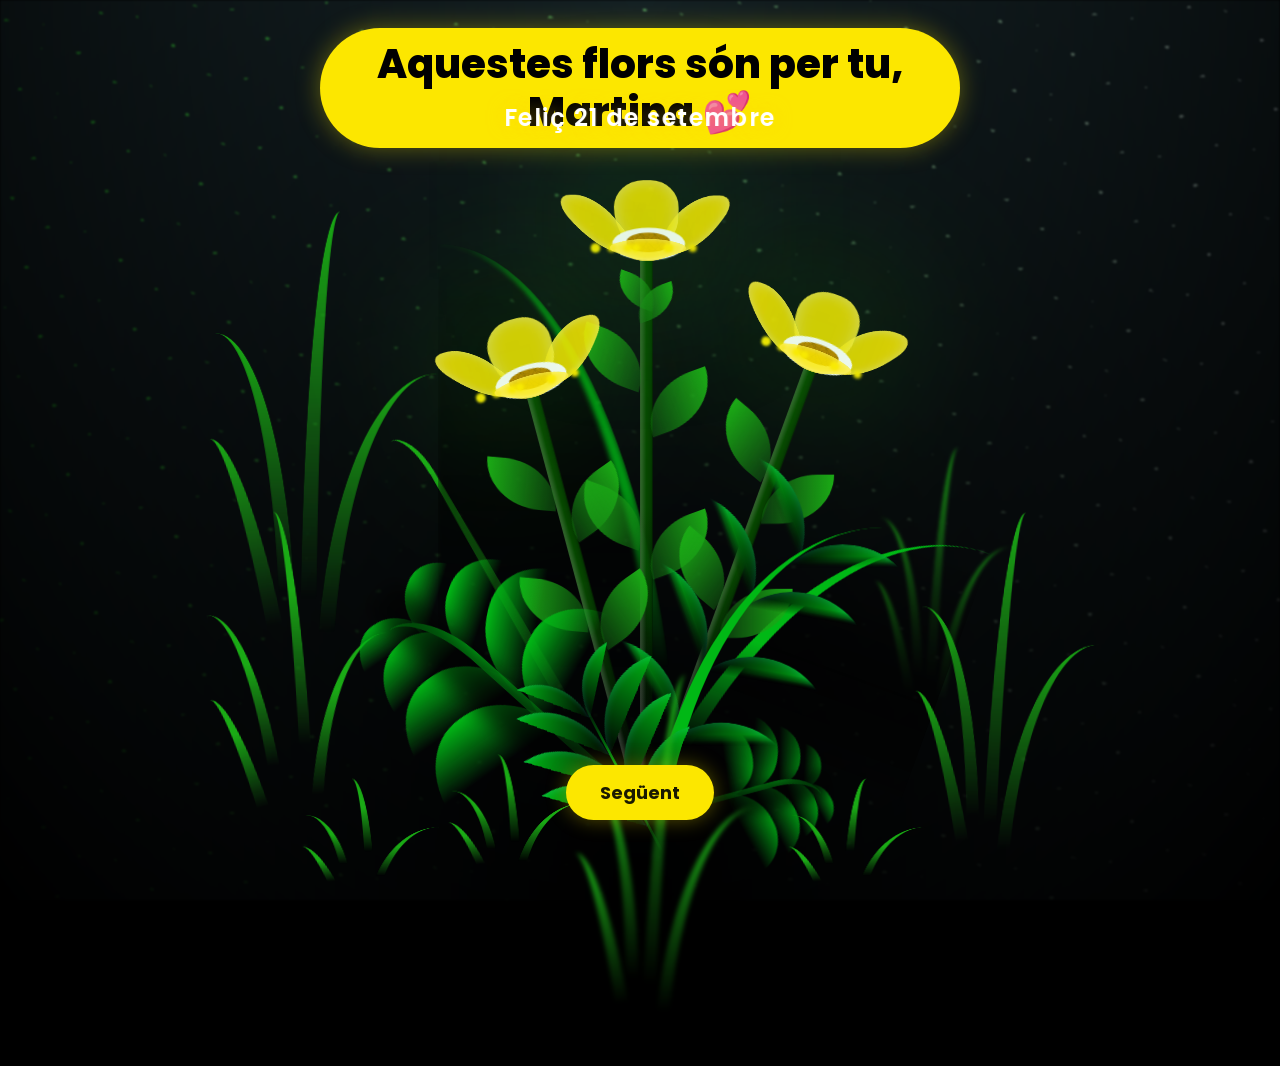
<file: index.html>
<!DOCTYPE html>
<html lang="es">
<head>
  <meta charset="UTF-8" />
  <meta name="viewport" content="width=device-width, initial-scale=1.0" />
  <title>Flores amarillas</title>
  <link href="https://fonts.googleapis.com/css2?family=Poppins:ital,wght@0,100;0,200;0,300;0,400;0,500;0,600;0,700;0,800;0,900;1,100;1,200;1,300;1,400;1,500;1,600;1,700;1,800;1,900&display=swap" rel="stylesheet" />
  <link rel="stylesheet" href="style.css" />
</head>
<body class="container">
  <div class="night"></div>
  <div class="flowers">
    <div class="flower flower--1">
      <div class="flower__leafs flower__leafs--1">
        <div class="flower__leaf flower__leaf--1"></div>
        <div class="flower__leaf flower__leaf--2"></div>
        <div class="flower__leaf flower__leaf--3"></div>
        <div class="flower__leaf flower__leaf--4"></div>
        <div class="flower__white-circle"></div>

        <div class="flower__light flower__light--1"></div>
        <div class="flower__light flower__light--2"></div>
        <div class="flower__light flower__light--3"></div>
        <div class="flower__light flower__light--4"></div>
        <div class="flower__light flower__light--5"></div>
        <div class="flower__light flower__light--6"></div>
        <div class="flower__light flower__light--7"></div>
        <div class="flower__light flower__light--8"></div>

      </div>
      <div class="flower__line">
        <div class="flower__line__leaf flower__line__leaf--1"></div>
        <div class="flower__line__leaf flower__line__leaf--2"></div>
        <div class="flower__line__leaf flower__line__leaf--3"></div>
        <div class="flower__line__leaf flower__line__leaf--4"></div>
        <div class="flower__line__leaf flower__line__leaf--5"></div>
        <div class="flower__line__leaf flower__line__leaf--6"></div>
      </div>
    </div>

    <div class="flower flower--2">
      <div class="flower__leafs flower__leafs--2">
        <div class="flower__leaf flower__leaf--1"></div>
        <div class="flower__leaf flower__leaf--2"></div>
        <div class="flower__leaf flower__leaf--3"></div>
        <div class="flower__leaf flower__leaf--4"></div>
        <div class="flower__white-circle"></div>

        <div class="flower__light flower__light--1"></div>
        <div class="flower__light flower__light--2"></div>
        <div class="flower__light flower__light--3"></div>
        <div class="flower__light flower__light--4"></div>
        <div class="flower__light flower__light--5"></div>
        <div class="flower__light flower__light--6"></div>
        <div class="flower__light flower__light--7"></div>
        <div class="flower__light flower__light--8"></div>

      </div>
      <div class="flower__line">
        <div class="flower__line__leaf flower__line__leaf--1"></div>
        <div class="flower__line__leaf flower__line__leaf--2"></div>
        <div class="flower__line__leaf flower__line__leaf--3"></div>
        <div class="flower__line__leaf flower__line__leaf--4"></div>
      </div>
    </div>

    <div class="flower flower--3">
      <div class="flower__leafs flower__leafs--3">
        <div class="flower__leaf flower__leaf--1"></div>
        <div class="flower__leaf flower__leaf--2"></div>
        <div class="flower__leaf flower__leaf--3"></div>
        <div class="flower__leaf flower__leaf--4"></div>
        <div class="flower__white-circle"></div>

        <div class="flower__light flower__light--1"></div>
        <div class="flower__light flower__light--2"></div>
        <div class="flower__light flower__light--3"></div>
        <div class="flower__light flower__light--4"></div>
        <div class="flower__light flower__light--5"></div>
        <div class="flower__light flower__light--6"></div>
        <div class="flower__light flower__light--7"></div>
        <div class="flower__light flower__light--8"></div>

      </div>
      <div class="flower__line">
        <div class="flower__line__leaf flower__line__leaf--1"></div>
        <div class="flower__line__leaf flower__line__leaf--2"></div>
        <div class="flower__line__leaf flower__line__leaf--3"></div>
        <div class="flower__line__leaf flower__line__leaf--4"></div>
      </div>
    </div>

    <div class="grow-ans" style="--d:1.2s">
      <div class="flower__g-long">
        <div class="flower__g-long__top"></div>
        <div class="flower__g-long__bottom"></div>
      </div>
    </div>

    <div class="growing-grass">
      <div class="flower__grass flower__grass--1">
        <div class="flower__grass--top"></div>
        <div class="flower__grass--bottom"></div>
        <div class="flower__grass__leaf flower__grass__leaf--1"></div>
        <div class="flower__grass__leaf flower__grass__leaf--2"></div>
        <div class="flower__grass__leaf flower__grass__leaf--3"></div>
        <div class="flower__grass__leaf flower__grass__leaf--4"></div>
        <div class="flower__grass__leaf flower__grass__leaf--5"></div>
        <div class="flower__grass__leaf flower__grass__leaf--6"></div>
        <div class="flower__grass__leaf flower__grass__leaf--7"></div>
        <div class="flower__grass__leaf flower__grass__leaf--8"></div>
        <div class="flower__grass__overlay"></div>
      </div>
    </div>

    <div class="growing-grass">
      <div class="flower__grass flower__grass--2">
        <div class="flower__grass--top"></div>
        <div class="flower__grass--bottom"></div>
        <div class="flower__grass__leaf flower__grass__leaf--1"></div>
        <div class="flower__grass__leaf flower__grass__leaf--2"></div>
        <div class="flower__grass__leaf flower__grass__leaf--3"></div>
        <div class="flower__grass__leaf flower__grass__leaf--4"></div>
        <div class="flower__grass__leaf flower__grass__leaf--5"></div>
        <div class="flower__grass__leaf flower__grass__leaf--6"></div>
        <div class="flower__grass__leaf flower__grass__leaf--7"></div>
        <div class="flower__grass__leaf flower__grass__leaf--8"></div>
        <div class="flower__grass__overlay"></div>
      </div>
    </div>

    <div class="grow-ans" style="--d:2.4s">
      <div class="flower__g-right flower__g-right--1">
        <div class="leaf"></div>
      </div>
    </div>

    <div class="grow-ans" style="--d:2.8s">
      <div class="flower__g-right flower__g-right--2">
        <div class="leaf"></div>
      </div>
    </div>

    <div class="grow-ans" style="--d:2.8s">
      <div class="flower__g-front">
        <div class="flower__g-front__leaf-wrapper flower__g-front__leaf-wrapper--1">
          <div class="flower__g-front__leaf"></div>
        </div>
        <div class="flower__g-front__leaf-wrapper flower__g-front__leaf-wrapper--2">
          <div class="flower__g-front__leaf"></div>
        </div>
        <div class="flower__g-front__leaf-wrapper flower__g-front__leaf-wrapper--3">
          <div class="flower__g-front__leaf"></div>
        </div>
        <div class="flower__g-front__leaf-wrapper flower__g-front__leaf-wrapper--4">
          <div class="flower__g-front__leaf"></div>
        </div>
        <div class="flower__g-front__leaf-wrapper flower__g-front__leaf-wrapper--5">
          <div class="flower__g-front__leaf"></div>
        </div>
        <div class="flower__g-front__leaf-wrapper flower__g-front__leaf-wrapper--6">
          <div class="flower__g-front__leaf"></div>
        </div>
        <div class="flower__g-front__leaf-wrapper flower__g-front__leaf-wrapper--7">
          <div class="flower__g-front__leaf"></div>
        </div>
        <div class="flower__g-front__leaf-wrapper flower__g-front__leaf-wrapper--8">
          <div class="flower__g-front__leaf"></div>
        </div>
        <div class="flower__g-front__line"></div>
      </div>
    </div>

    <div class="grow-ans" style="--d:3.2s">
      <div class="flower__g-fr">
        <div class="leaf"></div>
        <div class="flower__g-fr__leaf flower__g-fr__leaf--1"></div>
        <div class="flower__g-fr__leaf flower__g-fr__leaf--2"></div>
        <div class="flower__g-fr__leaf flower__g-fr__leaf--3"></div>
        <div class="flower__g-fr__leaf flower__g-fr__leaf--4"></div>
        <div class="flower__g-fr__leaf flower__g-fr__leaf--5"></div>
        <div class="flower__g-fr__leaf flower__g-fr__leaf--6"></div>
        <div class="flower__g-fr__leaf flower__g-fr__leaf--7"></div>
        <div class="flower__g-fr__leaf flower__g-fr__leaf--8"></div>
      </div>
    </div>

    <div class="long-g long-g--0">
      <div class="grow-ans" style="--d:3s">
        <div class="leaf leaf--0"></div>
      </div>
      <div class="grow-ans" style="--d:2.2s">
        <div class="leaf leaf--1"></div>
      </div>
      <div class="grow-ans" style="--d:3.4s">
        <div class="leaf leaf--2"></div>
      </div>
      <div class="grow-ans" style="--d:3.6s">
        <div class="leaf leaf--3"></div>
      </div>
    </div>

    <div class="long-g long-g--1">
      <div class="grow-ans" style="--d:3.6s">
        <div class="leaf leaf--0"></div>
      </div>
      <div class="grow-ans" style="--d:3.8s">
        <div class="leaf leaf--1"></div>
      </div>
      <div class="grow-ans" style="--d:4s">
        <div class="leaf leaf--2"></div>
      </div>
      <div class="grow-ans" style="--d:4.2s">
        <div class="leaf leaf--3"></div>
      </div>
    </div>

    <div class="long-g long-g--2">
      <div class="grow-ans" style="--d:4s">
        <div class="leaf leaf--0"></div>
      </div>
      <div class="grow-ans" style="--d:4.2s">
        <div class="leaf leaf--1"></div>
      </div>
      <div class="grow-ans" style="--d:4.4s">
        <div class="leaf leaf--2"></div>
      </div>
      <div class="grow-ans" style="--d:4.6s">
        <div class="leaf leaf--3"></div>
      </div>
    </div>

    <div class="long-g long-g--3">
      <div class="grow-ans" style="--d:4s">
        <div class="leaf leaf--0"></div>
      </div>
      <div class="grow-ans" style="--d:4.2s">
        <div class="leaf leaf--1"></div>
      </div>
      <div class="grow-ans" style="--d:3s">
        <div class="leaf leaf--2"></div>
      </div>
      <div class="grow-ans" style="--d:3.6s">
        <div class="leaf leaf--3"></div>
      </div>
    </div>

    <div class="long-g long-g--4">
      <div class="grow-ans" style="--d:4s">
        <div class="leaf leaf--0"></div>
      </div>
      <div class="grow-ans" style="--d:4.2s">
        <div class="leaf leaf--1"></div>
      </div>
      <div class="grow-ans" style="--d:3s">
        <div class="leaf leaf--2"></div>
      </div>
      <div class="grow-ans" style="--d:3.6s">
        <div class="leaf leaf--3"></div>
      </div>
    </div>

    <div class="long-g long-g--5">
      <div class="grow-ans" style="--d:4s">
        <div class="leaf leaf--0"></div>
      </div>
      <div class="grow-ans" style="--d:4.2s">
        <div class="leaf leaf--1"></div>
      </div>
      <div class="grow-ans" style="--d:3s">
        <div class="leaf leaf--2"></div>
      </div>
      <div class="grow-ans" style="--d:3.6s">
        <div class="leaf leaf--3"></div>
      </div>
    </div>

    <div class="long-g long-g--6">
      <div class="grow-ans" style="--d:4.2s">
        <div class="leaf leaf--0"></div>
      </div>
      <div class="grow-ans" style="--d:4.4s">
        <div class="leaf leaf--1"></div>
      </div>
      <div class="grow-ans" style="--d:4.6s">
        <div class="leaf leaf--2"></div>
      </div>
      <div class="grow-ans" style="--d:4.8s">
        <div class="leaf leaf--3"></div>
      </div>
    </div>

    <div class="long-g long-g--7">
      <div class="grow-ans" style="--d:3s">
        <div class="leaf leaf--0"></div>
      </div>
      <div class="grow-ans" style="--d:3.2s">
        <div class="leaf leaf--1"></div>
      </div>
      <div class="grow-ans" style="--d:3.5s">
        <div class="leaf leaf--2"></div>
      </div>
      <div class="grow-ans" style="--d:3.6s">
        <div class="leaf leaf--3"></div>
      </div>
    </div>
  </div>
  <div class="message">Aquestes flors són per tu, Martina 💕</div>
  <p class="message-sub">Feliç 21 de setembre</p>
  <a class="btn-next" href="next.html">Següent</a>
  <script src="script.js"></script>
</body>
</html>
</file>
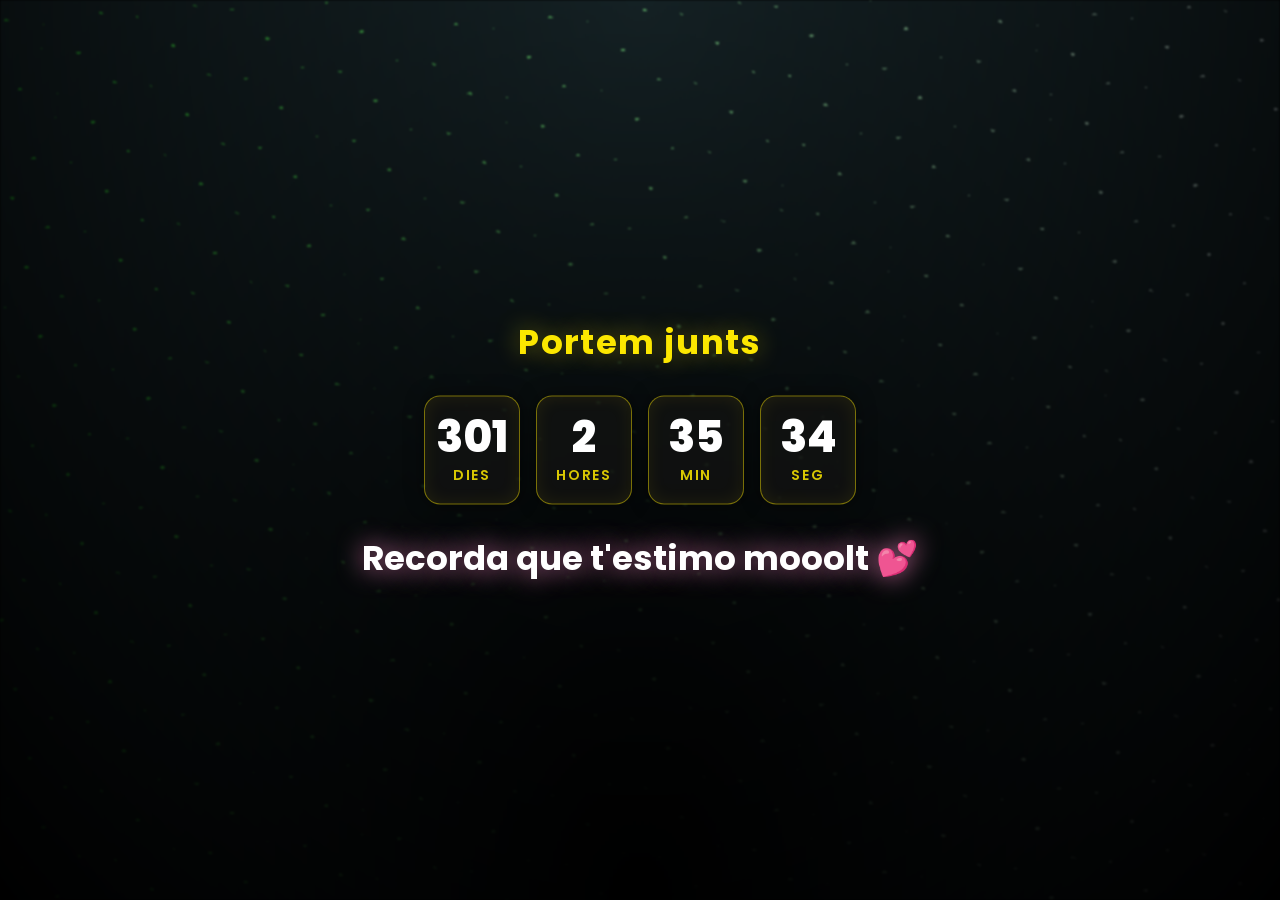
<file: next.html>
<!DOCTYPE html>
<html lang="ca">
<head>
  <meta charset="UTF-8" />
  <meta name="viewport" content="width=device-width, initial-scale=1.0" />
  <title>Flors per Martina</title>
  <link href="https://fonts.googleapis.com/css2?family=Poppins:ital,wght@0,100;0,200;0,300;0,400;0,500;0,600;0,700;0,800;0,900;1,100;1,200;1,300;1,400;1,500;1,600;1,700;1,800;1,900&display=swap" rel="stylesheet" />
  <link rel="stylesheet" href="style.css" />
</head>
<body class="container">
  <div class="night"></div>
  <div class="time-panel">
    <p class="time-title">Portem junts</p>
    <div class="time-grid">
      <div class="t-cell"><span id="t-days" class="t-num">0</span><span class="t-label">dies</span></div>
      <div class="t-cell"><span id="t-hours" class="t-num">0</span><span class="t-label">hores</span></div>
      <div class="t-cell"><span id="t-mins" class="t-num">0</span><span class="t-label">min</span></div>
      <div class="t-cell"><span id="t-secs" class="t-num">0</span><span class="t-label">seg</span></div>
    </div>
    <p class="time-foot">Recorda que t'estimo mooolt 💕</p>
  </div>
  <script src="script.js"></script>
  <script src="counter.js"></script>
</body>
</html>
</file>
<file: style.css>
*,
*::after,
*::before {
  padding: 0;
  margin: 0;
  box-sizing: border-box;
}

:root {
  --dark-color: #000;
}

body {
  display: flex;
  align-items: flex-end;
  justify-content: center;
  min-height: 100vh;
  min-height: 100dvh;
  background-color: var(--dark-color);
  overflow: hidden;
  perspective: 1000px;
}

.night {
  position: fixed;
  left: 50%;
  top: 0;
  transform: translateX(-50%);
  width: 100%;
  height: 100%;
  filter: blur(0.1vmin);
  background-image: radial-gradient(ellipse at top, transparent 0%, var(--dark-color)),
  radial-gradient(ellipse at bottom, var(--dark-color), rgba(145, 233, 255, 0.2)),
  repeating-linear-gradient(220deg, rgb(0, 0, 0) 0px, rgb(0, 0, 0) 19px, transparent 19px,
  transparent 22px), repeating-linear-gradient(189deg, rgb(0, 0, 0) 0px, rgb(0, 0, 0) 19px,
  transparent 19px, transparent 22px), repeating-linear-gradient(148deg, rgb(0, 0, 0) 0px,
  rgb(0, 0, 0) 19px, transparent 19px, transparent 22px), linear-gradient(90deg, rgb(21, 255, 0),
  rgb(240, 240, 240));
}

.flowers {
  position: relative;
  transform: scale(0.9);
}

.flower {
  position: absolute;
  bottom: 10vmin;
  transform-origin: bottom center;
  z-index: 10;
  --fl-speed: 0.8s;
}

.message {
  background: #fce700;
  top: calc(28px + env(safe-area-inset-top));
  left: 50%;
  transform: translateX(-50%);
  max-width: 92vw;
  font-family: "Poppins", sans-serif;
  font-size: clamp(16px, min(5vmin, 4vw), 40px);
  font-style: normal;
  font-weight: 800;
  line-height: 1.2;
  padding: 12px 20px;
  border-radius: 999px;
  position: absolute;
  text-align: center;
  box-shadow: 0 0 24px rgba(252, 231, 0, 0.35);
  opacity: 0;
  animation: fadeIn 1s forwards;
  animation-delay: 2s;
}

@keyframes fadeIn {
  to {
    opacity: 1;
  }
}

.message-sub {
  position: absolute;
  top: calc(100px + env(safe-area-inset-top));
  left: 50%;
  transform: translateX(-50%);
  color: #fff;
  font-family: "Poppins", sans-serif;
  font-size: clamp(14px, min(4vmin, 3.2vw), 24px);
  font-weight: 600;
  letter-spacing: 0.06em;
  text-align: center;
  text-shadow: 0 0 18px rgba(255, 215, 0, 0.55);
  white-space: nowrap;
  opacity: 0;
  animation: fadeIn 1s forwards;
  animation-delay: 2.4s;
}

.flower--1 {
  -webkit-animation: moving-flower-1 4s linear infinite;
          animation: moving-flower-1 4s linear infinite;
}
.flower--1 .flower__line {
  height: 70vmin;
  -webkit-animation-delay: 0.3s;
          animation-delay: 0.3s;
}
.flower--1 .flower__line__leaf--1 {
  -webkit-animation: blooming-leaf-right var(--fl-speed) 1.6s backwards;
          animation: blooming-leaf-right var(--fl-speed) 1.6s backwards;
}
.flower--1 .flower__line__leaf--2 {
  -webkit-animation: blooming-leaf-right var(--fl-speed) 1.4s backwards;
          animation: blooming-leaf-right var(--fl-speed) 1.4s backwards;
}
.flower--1 .flower__line__leaf--3 {
  -webkit-animation: blooming-leaf-left var(--fl-speed) 1.2s backwards;
          animation: blooming-leaf-left var(--fl-speed) 1.2s backwards;
}
.flower--1 .flower__line__leaf--4 {
  -webkit-animation: blooming-leaf-left var(--fl-speed) 1s backwards;
          animation: blooming-leaf-left var(--fl-speed) 1s backwards;
}
.flower--1 .flower__line__leaf--5 {
  -webkit-animation: blooming-leaf-right var(--fl-speed) 1.8s backwards;
          animation: blooming-leaf-right var(--fl-speed) 1.8s backwards;
}
.flower--1 .flower__line__leaf--6 {
  -webkit-animation: blooming-leaf-left var(--fl-speed) 2s backwards;
          animation: blooming-leaf-left var(--fl-speed) 2s backwards;
}
.flower--2 {
  left: 50%;
  transform: rotate(20deg);
  -webkit-animation: moving-flower-2 4s linear infinite;
          animation: moving-flower-2 4s linear infinite;
}
.flower--2 .flower__line {
  height: 60vmin;
  -webkit-animation-delay: 0.6s;
          animation-delay: 0.6s;
}
.flower--2 .flower__line__leaf--1 {
  -webkit-animation: blooming-leaf-right var(--fl-speed) 1.9s backwards;
          animation: blooming-leaf-right var(--fl-speed) 1.9s backwards;
}
.flower--2 .flower__line__leaf--2 {
  -webkit-animation: blooming-leaf-right var(--fl-speed) 1.7s backwards;
          animation: blooming-leaf-right var(--fl-speed) 1.7s backwards;
}
.flower--2 .flower__line__leaf--3 {
  -webkit-animation: blooming-leaf-left var(--fl-speed) 1.5s backwards;
          animation: blooming-leaf-left var(--fl-speed) 1.5s backwards;
}
.flower--2 .flower__line__leaf--4 {
  -webkit-animation: blooming-leaf-left var(--fl-speed) 1.3s backwards;
          animation: blooming-leaf-left var(--fl-speed) 1.3s backwards;
}
.flower--3 {
  left: 50%;
  transform: rotate(-15deg);
  -webkit-animation: moving-flower-3 4s linear infinite;
          animation: moving-flower-3 4s linear infinite;
}
.flower--3 .flower__line {
  -webkit-animation-delay: 0.9s;
          animation-delay: 0.9s;
}
.flower--3 .flower__line__leaf--1 {
  -webkit-animation: blooming-leaf-right var(--fl-speed) 2.5s backwards;
          animation: blooming-leaf-right var(--fl-speed) 2.5s backwards;
}
.flower--3 .flower__line__leaf--2 {
  -webkit-animation: blooming-leaf-right var(--fl-speed) 2.3s backwards;
          animation: blooming-leaf-right var(--fl-speed) 2.3s backwards;
}
.flower--3 .flower__line__leaf--3 {
  -webkit-animation: blooming-leaf-left var(--fl-speed) 2.1s backwards;
          animation: blooming-leaf-left var(--fl-speed) 2.1s backwards;
}
.flower--3 .flower__line__leaf--4 {
  -webkit-animation: blooming-leaf-left var(--fl-speed) 1.9s backwards;
          animation: blooming-leaf-left var(--fl-speed) 1.9s backwards;
}
.flower__leafs {
  position: relative;
  -webkit-animation: blooming-flower 2s backwards;
          animation: blooming-flower 2s backwards;
}
.flower__leafs--1 {
  -webkit-animation-delay: 1.1s;
          animation-delay: 1.1s;
}
.flower__leafs--2 {
  -webkit-animation-delay: 1.4s;
          animation-delay: 1.4s;
}
.flower__leafs--3 {
  -webkit-animation-delay: 1.7s;
          animation-delay: 1.7s;
}
.flower__leafs::after {
  content: "";
  position: absolute;
  left: 0;
  top: 0;
  transform: translate(-50%, -100%);
  width: 8vmin;
  height: 8vmin;
  background-color: #1aaa15;
  filter: blur(10vmin);
}
.flower__leaf {
  position: absolute;
  bottom: 0;
  left: 50%;
  width: 8vmin;
  height: 11vmin;
  border-radius: 51% 49% 47% 53%/44% 45% 55% 69%;
  background-color: #1aaa15;
  background-image: linear-gradient(to top, #fce700, #fce700);
  transform-origin: bottom center;
  opacity: 0.9;
  box-shadow: inset 0 0 2vmin rgba(255, 255, 255, 0.5);
}
.flower__leaf--1 {
  transform: translate(-10%, 1%) rotateY(40deg) rotateX(-50deg);
}
.flower__leaf--2 {
  transform: translate(-50%, -4%) rotateX(40deg);
}
.flower__leaf--3 {
  transform: translate(-90%, 0%) rotateY(45deg) rotateX(50deg);
}
.flower__leaf--4 {
  width: 8vmin;
  height: 8vmin;
  transform-origin: bottom left;
  border-radius: 4vmin 10vmin 4vmin 4vmin;
  transform: translate(0%, 18%) rotateX(70deg) rotate(-43deg);
  background-image: linear-gradient(to top, #fce700, #fce700);
  z-index: 1;
  opacity: 0.8;
}
.flower__white-circle {
  position: absolute;
  left: -3.5vmin;
  top: -3vmin;
  width: 9vmin;
  height: 4vmin;
  border-radius: 50%;
  background-color: #ffffff;
}
.flower__white-circle::after {
  content: "";
  position: absolute;
  left: 50%;
  top: 45%;
  transform: translate(-50%, -50%);
  width: 60%;
  height: 60%;
  border-radius: inherit;
  background-image: repeating-linear-gradient(135deg, rgba(0, 0, 0, 0.03) 0px,
  rgba(0, 0, 0, 0.03) 1px, transparent 1px, transparent 12px), repeating-linear-gradient(45deg,
  rgba(0, 0, 0, 0.03) 0px, rgba(0, 0, 0, 0.03) 1px, transparent 1px, transparent 12px),
  repeating-linear-gradient(67.5deg, rgba(0, 0, 0, 0.03) 0px, rgba(0, 0, 0, 0.03) 1px,
  transparent 1px, transparent 12px), repeating-linear-gradient(135deg, rgba(0, 0, 0, 0.03) 0px,
  rgba(0, 0, 0, 0.03) 1px, transparent 1px, transparent 12px), repeating-linear-gradient(45deg,
  rgba(0, 0, 0, 0.03) 0px, rgba(0, 0, 0, 0.03) 1px, transparent 1px, transparent 12px),
  repeating-linear-gradient(112.5deg, rgba(0, 0, 0, 0.03) 0px, rgba(0, 0, 0, 0.03) 1px,
  transparent 1px, transparent 12px), repeating-linear-gradient(112.5deg, rgba(0, 0, 0, 0.03) 0px,
  rgba(0, 0, 0, 0.03) 1px, transparent 1px, transparent 12px), repeating-linear-gradient(45deg,
  rgba(0, 0, 0, 0.03) 0px, rgba(0, 0, 0, 0.03) 1px, transparent 1px, transparent 12px),
  repeating-linear-gradient(22.5deg, rgba(0, 0, 0, 0.03) 0px, rgba(0, 0, 0, 0.03) 1px,
  transparent 1px, transparent 12px), repeating-linear-gradient(45deg, rgba(0, 0, 0, 0.03) 0px,
  rgba(0, 0, 0, 0.03) 1px, transparent 1px, transparent 12px), repeating-linear-gradient(22.5deg,
  rgba(0, 0, 0, 0.03) 0px, rgba(0, 0, 0, 0.03) 1px, transparent 1px, transparent 12px),
  repeating-linear-gradient(135deg, rgba(0, 0, 0, 0.03) 0px, rgba(0, 0, 0, 0.03) 1px,
  transparent 1px, transparent 12px), repeating-linear-gradient(157.5deg, rgba(0, 0, 0, 0.03) 0px,
  rgba(0, 0, 0, 0.03) 1px, transparent 1px, transparent 12px), repeating-linear-gradient(67.5deg,
  rgba(0, 0, 0, 0.03) 0px, rgba(0, 0, 0, 0.03) 1px, transparent 1px, transparent 12px),
  repeating-linear-gradient(67.5deg, rgba(0, 0, 0, 0.03) 0px, rgba(0, 0, 0, 0.03) 1px,
  transparent 1px, transparent 12px), linear-gradient(90deg, rgb(190, 133, 0), rgb(190, 133, 0));
}
.flower__line {
  height: 55vmin;
  width: 1.5vmin;
  background-image: linear-gradient(to left, rgba(0, 0, 0, 0.2), transparent,
  rgba(255, 255, 255, 0.2)), linear-gradient(to top, transparent 10%, #064600, #064600);
  box-shadow: inset 0 0 2px rgba(0, 0, 0, 0.5);
  -webkit-animation: grow-flower-tree 4s backwards;
          animation: grow-flower-tree 4s backwards;
}
.flower__line__leaf {
  --w: 7vmin;
  --h: calc(var(--w) + 2vmin);
  position: absolute;
  top: 20%;
  left: 90%;
  width: var(--w);
  height: var(--h);
  border-top-right-radius: var(--h);
  border-bottom-left-radius: var(--h);
  background-image: linear-gradient(to top, rgba(20, 122, 20, 0.4), #1aaa15);
}
.flower__line__leaf--1 {
  transform: rotate(70deg) rotateY(30deg);
}
.flower__line__leaf--2 {
  top: 45%;
  transform: rotate(70deg) rotateY(30deg);
}
.flower__line__leaf--3, .flower__line__leaf--4, .flower__line__leaf--6 {
  border-top-right-radius: 0;
  border-bottom-left-radius: 0;
  border-top-left-radius: var(--h);
  border-bottom-right-radius: var(--h);
  left: -460%;
  top: 12%;
  transform: rotate(-70deg) rotateY(30deg);
}
.flower__line__leaf--4 {
  top: 40%;
}
.flower__line__leaf--5 {
  top: 0;
  transform-origin: left;
  transform: rotate(70deg) rotateY(30deg) scale(0.6);
}
.flower__line__leaf--6 {
  top: -2%;
  left: -450%;
  transform-origin: right;
  transform: rotate(-70deg) rotateY(30deg) scale(0.6);
}
.flower__light {
  position: absolute;
  bottom: 0vmin;
  width: 1vmin;
  height: 1vmin;
  background-color: rgb(255, 251, 0);
  border-radius: 50%;
  filter: blur(0.2vmin);
  -webkit-animation: light-ans 4s linear infinite backwards;
          animation: light-ans 4s linear infinite backwards;
}
.flower__light:nth-child(odd) {
  background-color: #fce700;
}
.flower__light--1 {
  left: -2vmin;
  -webkit-animation-delay: 1s;
          animation-delay: 1s;
}
.flower__light--2 {
  left: 3vmin;
  -webkit-animation-delay: 0.5s;
          animation-delay: 0.5s;
}
.flower__light--3 {
  left: -6vmin;
  -webkit-animation-delay: 0.3s;
          animation-delay: 0.3s;
}
.flower__light--4 {
  left: 6vmin;
  -webkit-animation-delay: 0.9s;
          animation-delay: 0.9s;
}
.flower__light--5 {
  left: -1vmin;
  -webkit-animation-delay: 1.5s;
          animation-delay: 1.5s;
}
.flower__light--6 {
  left: -4vmin;
  -webkit-animation-delay: 3s;
          animation-delay: 3s;
}
.flower__light--7 {
  left: 3vmin;
  -webkit-animation-delay: 2s;
          animation-delay: 2s;
}
.flower__light--8 {
  left: -6vmin;
  -webkit-animation-delay: 3.5s;
          animation-delay: 3.5s;
}
.flower__grass {
  --c: #00b815;
  --line-w: 1.5vmin;
  position: absolute;
  bottom: 12vmin;
  left: -7vmin;
  display: flex;
  flex-direction: column;
  align-items: flex-end;
  z-index: 20;
  transform-origin: bottom center;
  transform: rotate(-48deg) rotateY(40deg);
}
.flower__grass--1 {
  -webkit-animation: moving-grass 2s linear infinite;
          animation: moving-grass 2s linear infinite;
}
.flower__grass--2 {
  left: 2vmin;
  bottom: 10vmin;
  transform: scale(0.5) rotate(75deg) rotateX(10deg) rotateY(-200deg);
  opacity: 0.8;
  z-index: 0;
  -webkit-animation: moving-grass--2 1.5s linear infinite;
          animation: moving-grass--2 1.5s linear infinite;
}
.flower__grass--top {
  width: 7vmin;
  height: 10vmin;
  border-top-right-radius: 100%;
  border-right: var(--line-w) solid var(--c);
  transform-origin: bottom center;
  transform: rotate(-2deg);
}
.flower__grass--bottom {
  margin-top: -2px;
  width: var(--line-w);
  height: 25vmin;
  background-image: linear-gradient(to top, transparent, var(--c));
}
.flower__grass__leaf {
  --size: 10vmin;
  position: absolute;
  width: calc(var(--size) * 2.1);
  height: var(--size);
  border-top-left-radius: var(--size);
  border-top-right-radius: var(--size);
  background-image: linear-gradient(to top, transparent, transparent 30%, var(--c));
  z-index: 100;
}
.flower__grass__leaf--1 {
  top: -6%;
  left: 30%;
  --size: 6vmin;
  transform: rotate(-20deg);
  -webkit-animation: growing-grass-ans--1 2s 2.6s backwards;
          animation: growing-grass-ans--1 2s 2.6s backwards;
}
@-webkit-keyframes growing-grass-ans--1 {
  0% {
    transform-origin: bottom left;
    transform: rotate(-20deg) scale(0);
  }
}
@keyframes growing-grass-ans--1 {
  0% {
    transform-origin: bottom left;
    transform: rotate(-20deg) scale(0);
  }
}
.flower__grass__leaf--2 {
  top: -5%;
  left: -110%;
  --size: 6vmin;
  transform: rotate(10deg);
  -webkit-animation: growing-grass-ans--2 2s 2.4s linear backwards;
          animation: growing-grass-ans--2 2s 2.4s linear backwards;
}
@-webkit-keyframes growing-grass-ans--2 {
  0% {
    transform-origin: bottom right;
    transform: rotate(10deg) scale(0);
  }
}
@keyframes growing-grass-ans--2 {
  0% {
    transform-origin: bottom right;
    transform: rotate(10deg) scale(0);
  }
}
.flower__grass__leaf--3 {
  top: 5%;
  left: 60%;
  --size: 8vmin;
  transform: rotate(-18deg) rotateX(-20deg);
  -webkit-animation: growing-grass-ans--3 2s 2.2s linear backwards;
          animation: growing-grass-ans--3 2s 2.2s linear backwards;
}
@-webkit-keyframes growing-grass-ans--3 {
  0% {
    transform-origin: bottom left;
    transform: rotate(-18deg) rotateX(-20deg) scale(0);
  }
}
@keyframes growing-grass-ans--3 {
  0% {
    transform-origin: bottom left;
    transform: rotate(-18deg) rotateX(-20deg) scale(0);
  }
}
.flower__grass__leaf--4 {
  top: 6%;
  left: -135%;
  --size: 8vmin;
  transform: rotate(2deg);
  -webkit-animation: growing-grass-ans--4 2s 2s linear backwards;
          animation: growing-grass-ans--4 2s 2s linear backwards;
}
@-webkit-keyframes growing-grass-ans--4 {
  0% {
    transform-origin: bottom right;
    transform: rotate(2deg) scale(0);
  }
}
@keyframes growing-grass-ans--4 {
  0% {
    transform-origin: bottom right;
    transform: rotate(2deg) scale(0);
  }
}
.flower__grass__leaf--5 {
  top: 20%;
  left: 60%;
  --size: 10vmin;
  transform: rotate(-24deg) rotateX(-20deg);
  -webkit-animation: growing-grass-ans--5 2s 1.8s linear backwards;
          animation: growing-grass-ans--5 2s 1.8s linear backwards;
}
@-webkit-keyframes growing-grass-ans--5 {
  0% {
    transform-origin: bottom left;
    transform: rotate(-24deg) rotateX(-20deg) scale(0);
  }
}
@keyframes growing-grass-ans--5 {
  0% {
    transform-origin: bottom left;
    transform: rotate(-24deg) rotateX(-20deg) scale(0);
  }
}
.flower__grass__leaf--6 {
  top: 22%;
  left: -180%;
  --size: 10vmin;
  transform: rotate(10deg);
  -webkit-animation: growing-grass-ans--6 2s 1.6s linear backwards;
          animation: growing-grass-ans--6 2s 1.6s linear backwards;
}
@-webkit-keyframes growing-grass-ans--6 {
  0% {
    transform-origin: bottom right;
    transform: rotate(10deg) scale(0);
  }
}
@keyframes growing-grass-ans--6 {
  0% {
    transform-origin: bottom right;
    transform: rotate(10deg) scale(0);
  }
}
.flower__grass__leaf--7 {
  top: 39%;
  left: 70%;
  --size: 10vmin;
  transform: rotate(-10deg);
  -webkit-animation: growing-grass-ans--7 2s 1.4s linear backwards;
          animation: growing-grass-ans--7 2s 1.4s linear backwards;
}
@-webkit-keyframes growing-grass-ans--7 {
  0% {
    transform-origin: bottom left;
    transform: rotate(-10deg) scale(0);
  }
}
@keyframes growing-grass-ans--7 {
  0% {
    transform-origin: bottom left;
    transform: rotate(-10deg) scale(0);
  }
}
.flower__grass__leaf--8 {
  top: 40%;
  left: -215%;
  --size: 11vmin;
  transform: rotate(10deg);
  -webkit-animation: growing-grass-ans--8 2s 1.2s linear backwards;
          animation: growing-grass-ans--8 2s 1.2s linear backwards;
}
@-webkit-keyframes growing-grass-ans--8 {
  0% {
    transform-origin: bottom right;
    transform: rotate(10deg) scale(0);
  }
}
@keyframes growing-grass-ans--8 {
  0% {
    transform-origin: bottom right;
    transform: rotate(10deg) scale(0);
  }
}
.flower__grass__overlay {
  position: absolute;
  top: -10%;
  right: 0%;
  width: 100%;
  height: 100%;
  background-color: rgba(0, 0, 0, 0.6);
  filter: blur(1.5vmin);
  z-index: 100;
}
.flower__g-long {
  --w: 2vmin;
  --h: 6vmin;
  --c: #1aaa15;
  position: absolute;
  bottom: 10vmin;
  left: -3vmin;
  transform-origin: bottom center;
  transform: rotate(-30deg) rotateY(-20deg);
  display: flex;
  flex-direction: column;
  align-items: flex-end;
  -webkit-animation: flower-g-long-ans 3s linear infinite;
          animation: flower-g-long-ans 3s linear infinite;
}
@-webkit-keyframes flower-g-long-ans {
  0%, 100% {
    transform: rotate(-30deg) rotateY(-20deg);
  }
  50% {
    transform: rotate(-32deg) rotateY(-20deg);
  }
}
@keyframes flower-g-long-ans {
  0%, 100% {
    transform: rotate(-30deg) rotateY(-20deg);
  }
  50% {
    transform: rotate(-32deg) rotateY(-20deg);
  }
}
.flower__g-long__top {
  top: calc(var(--h) * -1);
  width: calc(var(--w) + 1vmin);
  height: var(--h);
  border-top-right-radius: 100%;
  border-right: 0.7vmin solid var(--c);
  transform: translate(-0.7vmin, 1vmin);
}
.flower__g-long__bottom {
  width: var(--w);
  height: 50vmin;
  transform-origin: bottom center;
  background-image: linear-gradient(to top, transparent 30%, var(--c));
  box-shadow: inset 0 0 2px rgba(0, 0, 0, 0.5);
  -webkit-clip-path: polygon(35% 0, 65% 1%, 100% 100%, 0% 100%);
          clip-path: polygon(35% 0, 65% 1%, 100% 100%, 0% 100%);
}
.flower__g-right {
  position: absolute;
  bottom: 6vmin;
  left: -2vmin;
  transform-origin: bottom left;
  transform: rotate(20deg);
}
.flower__g-right .leaf {
  width: 30vmin;
  height: 50vmin;
  border-top-left-radius: 100%;
  border-left: 2vmin solid #00b815;
  background-image: linear-gradient(to bottom, transparent, var(--dark-color) 60%);
  -webkit-mask-image: linear-gradient(to top, transparent 30%, #00b815 60%);
}
.flower__g-right--1 {
  -webkit-animation: flower-g-right-ans 2.5s linear infinite;
          animation: flower-g-right-ans 2.5s linear infinite;
}
.flower__g-right--2 {
  left: 5vmin;
  transform: rotateY(-180deg);
  -webkit-animation: flower-g-right-ans--2 3s linear infinite;
          animation: flower-g-right-ans--2 3s linear infinite;
}
.flower__g-right--2 .leaf {
  height: 75vmin;
  filter: blur(0.3vmin);
  opacity: 0.8;
}
@-webkit-keyframes flower-g-right-ans {
  0%, 100% {
    transform: rotate(20deg);
  }
  50% {
    transform: rotate(24deg) rotateX(-20deg);
  }
}
@keyframes flower-g-right-ans {
  0%, 100% {
    transform: rotate(20deg);
  }
  50% {
    transform: rotate(24deg) rotateX(-20deg);
  }
}
@-webkit-keyframes flower-g-right-ans--2 {
  0%, 100% {
    transform: rotateY(-180deg) rotate(0deg) rotateX(-20deg);
  }
  50% {
    transform: rotateY(-180deg) rotate(6deg) rotateX(-20deg);
  }
}
@keyframes flower-g-right-ans--2 {
  0%, 100% {
    transform: rotateY(-180deg) rotate(0deg) rotateX(-20deg);
  }
  50% {
    transform: rotateY(-180deg) rotate(6deg) rotateX(-20deg);
  }
}
.flower__g-front {
  position: absolute;
  bottom: 6vmin;
  left: 2.5vmin;
  z-index: 100;
  transform-origin: bottom center;
  transform: rotate(-28deg) rotateY(30deg) scale(1.04);
  -webkit-animation: flower__g-front-ans 2s linear infinite;
          animation: flower__g-front-ans 2s linear infinite;
}
@-webkit-keyframes flower__g-front-ans {
  0%, 100% {
    transform: rotate(-28deg) rotateY(30deg) scale(1.04);
  }
  50% {
    transform: rotate(-35deg) rotateY(40deg) scale(1.04);
  }
}
@keyframes flower__g-front-ans {
  0%, 100% {
    transform: rotate(-28deg) rotateY(30deg) scale(1.04);
  }
  50% {
    transform: rotate(-35deg) rotateY(40deg) scale(1.04);
  }
}
.flower__g-front__line {
  width: 0.3vmin;
  height: 20vmin;
  background-image: linear-gradient(to top, transparent, #00b815, transparent 100%);
  position: relative;
}
.flower__g-front__leaf-wrapper {
  position: absolute;
  top: 0;
  left: 0;
  transform-origin: bottom left;
  transform: rotate(10deg);
}
.flower__g-front__leaf-wrapper:nth-child(even) {
  left: 0vmin;
  transform: rotateY(-180deg) rotate(5deg);
  -webkit-animation: flower__g-front__leaf-left-ans 1s ease-in backwards;
          animation: flower__g-front__leaf-left-ans 1s ease-in backwards;
}
.flower__g-front__leaf-wrapper:nth-child(odd) {
  -webkit-animation: flower__g-front__leaf-ans 1s ease-in backwards;
          animation: flower__g-front__leaf-ans 1s ease-in backwards;
}
.flower__g-front__leaf-wrapper--1 {
  top: -8vmin;
  transform: scale(0.7);
  -webkit-animation: flower__g-front__leaf-ans 1s 5.5s ease-in backwards !important;
          animation: flower__g-front__leaf-ans 1s 5.5s ease-in backwards !important;
}
.flower__g-front__leaf-wrapper--2 {
  top: -8vmin;
  transform: rotateY(-180deg) scale(0.7) !important;
  -webkit-animation: flower__g-front__leaf-left-ans-2 1s 4.6s ease-in backwards !important;
          animation: flower__g-front__leaf-left-ans-2 1s 4.6s ease-in backwards !important;
}
.flower__g-front__leaf-wrapper--3 {
  top: -3vmin;
  -webkit-animation: flower__g-front__leaf-ans 1s 4.6s ease-in backwards;
          animation: flower__g-front__leaf-ans 1s 4.6s ease-in backwards;
}
.flower__g-front__leaf-wrapper--4 {
  top: -3vmin;
  transform: rotateY(-180deg) scale(0.9) !important;
  -webkit-animation: flower__g-front__leaf-left-ans-2 1s 4.6s ease-in backwards !important;
          animation: flower__g-front__leaf-left-ans-2 1s 4.6s ease-in backwards !important;
}
@-webkit-keyframes flower__g-front__leaf-left-ans-2 {
  0% {
    transform: rotateY(-180deg) scale(0);
  }
}
@keyframes flower__g-front__leaf-left-ans-2 {
  0% {
    transform: rotateY(-180deg) scale(0);
  }
}
.flower__g-front__leaf-wrapper--5, .flower__g-front__leaf-wrapper--6 {
  top: 2vmin;
}
.flower__g-front__leaf-wrapper--7, .flower__g-front__leaf-wrapper--8 {
  top: 6.5vmin;
}
.flower__g-front__leaf-wrapper--2 {
  -webkit-animation-delay: 5.2s !important;
          animation-delay: 5.2s !important;
}
.flower__g-front__leaf-wrapper--3 {
  -webkit-animation-delay: 4.9s !important;
          animation-delay: 4.9s !important;
}
.flower__g-front__leaf-wrapper--5 {
  -webkit-animation-delay: 4.3s !important;
          animation-delay: 4.3s !important;
}
.flower__g-front__leaf-wrapper--6 {
  -webkit-animation-delay: 4.1s !important;
          animation-delay: 4.1s !important;
}
.flower__g-front__leaf-wrapper--7 {
  -webkit-animation-delay: 3.8s !important;
          animation-delay: 3.8s !important;
}
.flower__g-front__leaf-wrapper--8 {
  -webkit-animation-delay: 3.5s !important;
          animation-delay: 3.5s !important;
}
@-webkit-keyframes flower__g-front__leaf-ans {
  0% {
    transform: rotate(10deg) scale(0);
  }
}
@keyframes flower__g-front__leaf-ans {
  0% {
    transform: rotate(10deg) scale(0);
  }
}
@-webkit-keyframes flower__g-front__leaf-left-ans {
  0% {
    transform: rotateY(-180deg) rotate(5deg) scale(0);
  }
}
@keyframes flower__g-front__leaf-left-ans {
  0% {
    transform: rotateY(-180deg) rotate(5deg) scale(0);
  }
}
.flower__g-front__leaf {
  width: 10vmin;
  height: 10vmin;
  border-radius: 100% 0% 0% 100%/100% 100% 0% 0%;
  box-shadow: inset 0 2px 1vmin hsla(184deg, 97%, 58%, 0.2);
  background-image: linear-gradient(to bottom left, transparent, var(--dark-color)),
  linear-gradient(to bottom right, #00b815 50%, transparent 50%, transparent);
  -webkit-mask-image: linear-gradient(to bottom right, #00b815 50%, transparent 50%, transparent);
  mask-image: linear-gradient(to bottom right, #00b815 50%, transparent 50%, transparent);
}
.flower__g-fr {
  position: absolute;
  bottom: -4vmin;
  left: vmin;
  transform-origin: bottom left;
  z-index: 10;
  -webkit-animation: flower__g-fr-ans 2s linear infinite;
          animation: flower__g-fr-ans 2s linear infinite;
}
@-webkit-keyframes flower__g-fr-ans {
  0%, 100% {
    transform: rotate(2deg);
  }
  50% {
    transform: rotate(4deg);
  }
}
@keyframes flower__g-fr-ans {
  0%, 100% {
    transform: rotate(2deg);
  }
  50% {
    transform: rotate(4deg);
  }
}
.flower__g-fr .leaf {
  width: 30vmin;
  height: 50vmin;
  border-top-left-radius: 100%;
  border-left: 2vmin solid #00b815;
  -webkit-mask-image: linear-gradient(to top, transparent 25%, #00b815 50%);
  position: relative;
  z-index: 1;
}
.flower__g-fr__leaf {
  position: absolute;
  top: 0;
  left: 0;
  width: 10vmin;
  height: 10vmin;
  border-radius: 100% 0% 0% 100%/100% 100% 0% 0%;
  box-shadow: inset 0 2px 1vmin hsla(184deg, 97%, 58%, 0.2);
  background-image: linear-gradient(to bottom left, transparent, var(--dark-color) 98%),
  linear-gradient(to bottom right, #00b815 45%, transparent 50%, transparent);
  -webkit-mask-image: linear-gradient(135deg, #00b815 40%, transparent 50%, transparent);
}
.flower__g-fr__leaf--1 {
  left: 20vmin;
  transform: rotate(45deg);
  -webkit-animation: flower__g-fr-leaft-ans-1 0.5s 5.2s linear backwards;
          animation: flower__g-fr-leaft-ans-1 0.5s 5.2s linear backwards;
}
@-webkit-keyframes flower__g-fr-leaft-ans-1 {
  0% {
    transform-origin: left;
    transform: rotate(45deg) scale(0);
  }
}
@keyframes flower__g-fr-leaft-ans-1 {
  0% {
    transform-origin: left;
    transform: rotate(45deg) scale(0);
  }
}
.flower__g-fr__leaf--2 {
  left: 12vmin;
  top: -7vmin;
  transform: rotate(25deg) rotateY(-180deg);
  -webkit-animation: flower__g-fr-leaft-ans-6 0.5s 5s linear backwards;
          animation: flower__g-fr-leaft-ans-6 0.5s 5s linear backwards;
}
.flower__g-fr__leaf--3 {
  left: 15vmin;
  top: 6vmin;
  transform: rotate(55deg);
  -webkit-animation: flower__g-fr-leaft-ans-5 0.5s 4.8s linear backwards;
          animation: flower__g-fr-leaft-ans-5 0.5s 4.8s linear backwards;
}
.flower__g-fr__leaf--4 {
  left: 6vmin;
  top: -2vmin;
  transform: rotate(25deg) rotateY(-180deg);
  -webkit-animation: flower__g-fr-leaft-ans-6 0.5s 4.6s linear backwards;
          animation: flower__g-fr-leaft-ans-6 0.5s 4.6s linear backwards;
}
.flower__g-fr__leaf--5 {
  left: 10vmin;
  top: 14vmin;
  transform: rotate(55deg);
  -webkit-animation: flower__g-fr-leaft-ans-5 0.5s 4.4s linear backwards;
          animation: flower__g-fr-leaft-ans-5 0.5s 4.4s linear backwards;
}
@-webkit-keyframes flower__g-fr-leaft-ans-5 {
  0% {
    transform-origin: left;
    transform: rotate(55deg) scale(0);
  }
}
@keyframes flower__g-fr-leaft-ans-5 {
  0% {
    transform-origin: left;
    transform: rotate(55deg) scale(0);
  }
}
.flower__g-fr__leaf--6 {
  left: 0vmin;
  top: 6vmin;
  transform: rotate(25deg) rotateY(-180deg);
  -webkit-animation: flower__g-fr-leaft-ans-6 0.5s 4.2s linear backwards;
          animation: flower__g-fr-leaft-ans-6 0.5s 4.2s linear backwards;
}
@-webkit-keyframes flower__g-fr-leaft-ans-6 {
  0% {
    transform-origin: right;
    transform: rotate(25deg) rotateY(-180deg) scale(0);
  }
}
@keyframes flower__g-fr-leaft-ans-6 {
  0% {
    transform-origin: right;
    transform: rotate(25deg) rotateY(-180deg) scale(0);
  }
}
.flower__g-fr__leaf--7 {
  left: 5vmin;
  top: 22vmin;
  transform: rotate(45deg);
  -webkit-animation: flower__g-fr-leaft-ans-7 0.5s 4s linear backwards;
          animation: flower__g-fr-leaft-ans-7 0.5s 4s linear backwards;
}
@-webkit-keyframes flower__g-fr-leaft-ans-7 {
  0% {
    transform-origin: left;
    transform: rotate(45deg) scale(0);
  }
}
@keyframes flower__g-fr-leaft-ans-7 {
  0% {
    transform-origin: left;
    transform: rotate(45deg) scale(0);
  }
}
.flower__g-fr__leaf--8 {
  left: -4vmin;
  top: 15vmin;
  transform: rotate(15deg) rotateY(-180deg);
  -webkit-animation: flower__g-fr-leaft-ans-8 0.5s 3.8s linear backwards;
          animation: flower__g-fr-leaft-ans-8 0.5s 3.8s linear backwards;
}
@-webkit-keyframes flower__g-fr-leaft-ans-8 {
  0% {
    transform-origin: right;
    transform: rotate(15deg) rotateY(-180deg) scale(0);
  }
}
@keyframes flower__g-fr-leaft-ans-8 {
  0% {
    transform-origin: right;
    transform: rotate(15deg) rotateY(-180deg) scale(0);
  }
}

.long-g {
  position: absolute;
  bottom: 25vmin;
  left: -42vmin;
  transform-origin: bottom left;
}
.long-g--1 {
  bottom: 0vmin;
  transform: scale(0.8) rotate(-5deg);
}
.long-g--1 .leaf {
  -webkit-mask-image: linear-gradient(to top, transparent 40%, #00b815 80%) !important;
}
.long-g--1 .leaf--1 {
  --w: 5vmin;
  --h: 60vmin;
  left: -2vmin;
  transform: rotate(3deg) rotateY(-180deg);
}
.long-g--2, .long-g--3 {
  bottom: -3vmin;
  left: -35vmin;
  transform-origin: center;
  transform: scale(0.6) rotateX(60deg);
}
.long-g--2 .leaf, .long-g--3 .leaf {
  -webkit-mask-image: linear-gradient(to top, transparent 50%, #00b815 80%) !important;
}
.long-g--2 .leaf--1, .long-g--3 .leaf--1 {
  left: -1vmin;
  transform: rotateY(-180deg);
}
.long-g--3 {
  left: -17vmin;
  bottom: 0vmin;
}
.long-g--3 .leaf {
  -webkit-mask-image: linear-gradient(to top, transparent 40%, #00b815 80%) !important;
}
.long-g--4 {
  left: 25vmin;
  bottom: -3vmin;
  transform-origin: center;
  transform: scale(0.6) rotateX(60deg);
}
.long-g--4 .leaf {
  -webkit-mask-image: linear-gradient(to top, transparent 50%, #00b815 80%) !important;
}
.long-g--5 {
  left: 42vmin;
  bottom: 0vmin;
  transform: scale(0.8) rotate(2deg);
}
.long-g--6 {
  left: 0vmin;
  bottom: -20vmin;
  z-index: 100;
  filter: blur(0.3vmin);
  transform: scale(0.8) rotate(2deg);
}
.long-g--7 {
  left: 35vmin;
  bottom: 20vmin;
  z-index: -1;
  filter: blur(0.3vmin);
  transform: scale(0.6) rotate(2deg);
  opacity: 0.7;
}
.long-g .leaf {
  --w: 15vmin;
  --h: 40vmin;
  --c: #1aaa15;
  position: absolute;
  bottom: 0;
  width: var(--w);
  height: var(--h);
  border-top-left-radius: 100%;
  border-left: 2vmin solid var(--c);
  -webkit-mask-image: linear-gradient(to top, transparent 20%, var(--dark-color));
  transform-origin: bottom center;
}
.long-g .leaf--0 {
  left: 2vmin;
  -webkit-animation: leaf-ans-1 4s linear infinite;
          animation: leaf-ans-1 4s linear infinite;
}
.long-g .leaf--1 {
  --w: 5vmin;
  --h: 60vmin;
  -webkit-animation: leaf-ans-1 4s linear infinite;
          animation: leaf-ans-1 4s linear infinite;
}
.long-g .leaf--2 {
  --w: 10vmin;
  --h: 40vmin;
  left: -0.5vmin;
  bottom: 5vmin;
  transform-origin: bottom left;
  transform: rotateY(-180deg);
  -webkit-animation: leaf-ans-2 3s linear infinite;
          animation: leaf-ans-2 3s linear infinite;
}
.long-g .leaf--3 {
  --w: 5vmin;
  --h: 30vmin;
  left: -1vmin;
  bottom: 3.2vmin;
  transform-origin: bottom left;
  transform: rotate(-10deg) rotateY(-180deg);
  -webkit-animation: leaf-ans-3 3s linear infinite;
          animation: leaf-ans-3 3s linear infinite;
}

@-webkit-keyframes leaf-ans-1 {
  0%, 100% {
    transform: rotate(-5deg) scale(1);
  }
  50% {
    transform: rotate(5deg) scale(1.1);
  }
}

@keyframes leaf-ans-1 {
  0%, 100% {
    transform: rotate(-5deg) scale(1);
  }
  50% {
    transform: rotate(5deg) scale(1.1);
  }
}
@-webkit-keyframes leaf-ans-2 {
  0%, 100% {
    transform: rotateY(-180deg) rotate(5deg);
  }
  50% {
    transform: rotateY(-180deg) rotate(0deg) scale(1.1);
  }
}
@keyframes leaf-ans-2 {
  0%, 100% {
    transform: rotateY(-180deg) rotate(5deg);
  }
  50% {
    transform: rotateY(-180deg) rotate(0deg) scale(1.1);
  }
}
@-webkit-keyframes leaf-ans-3 {
  0%, 100% {
    transform: rotate(-10deg) rotateY(-180deg);
  }
  50% {
    transform: rotate(-20deg) rotateY(-180deg);
  }
}
@keyframes leaf-ans-3 {
  0%, 100% {
    transform: rotate(-10deg) rotateY(-180deg);
  }
  50% {
    transform: rotate(-20deg) rotateY(-180deg);
  }
}
.grow-ans {
  -webkit-animation: grow-ans 2s var(--d) backwards;
          animation: grow-ans 2s var(--d) backwards;
}

@-webkit-keyframes grow-ans {
  0% {
    transform: scale(0);
    opacity: 0;
  }
}

@keyframes grow-ans {
  0% {
    transform: scale(0);
    opacity: 0;
  }
}
@-webkit-keyframes light-ans {
  0% {
    opacity: 0;
    transform: translateY(0vmin);
  }
  25% {
    opacity: 1;
    transform: translateY(-5vmin) translateX(-2vmin);
  }
  50% {
    opacity: 1;
    transform: translateY(-15vmin) translateX(2vmin);
    filter: blur(0.2vmin);
  }
  75% {
    transform: translateY(-20vmin) translateX(-2vmin);
    filter: blur(0.2vmin);
  }
  100% {
    transform: translateY(-30vmin);
    opacity: 0;
    filter: blur(1vmin);
  }
}
@keyframes light-ans {
  0% {
    opacity: 0;
    transform: translateY(0vmin);
  }
  25% {
    opacity: 1;
    transform: translateY(-5vmin) translateX(-2vmin);
  }
  50% {
    opacity: 1;
    transform: translateY(-15vmin) translateX(2vmin);
    filter: blur(0.2vmin);
  }
  75% {
    transform: translateY(-20vmin) translateX(-2vmin);
    filter: blur(0.2vmin);
  }
  100% {
    transform: translateY(-30vmin);
    opacity: 0;
    filter: blur(1vmin);
  }
}
@-webkit-keyframes moving-flower-1 {
  0%, 100% {
    transform: rotate(2deg);
  }
  50% {
    transform: rotate(-2deg);
  }
}
@keyframes moving-flower-1 {
  0%, 100% {
    transform: rotate(2deg);
  }
  50% {
    transform: rotate(-2deg);
  }
}
@-webkit-keyframes moving-flower-2 {
  0%, 100% {
    transform: rotate(18deg);
  }
  50% {
    transform: rotate(14deg);
  }
}
@keyframes moving-flower-2 {
  0%, 100% {
    transform: rotate(18deg);
  }
  50% {
    transform: rotate(14deg);
  }
}
@-webkit-keyframes moving-flower-3 {
  0%, 100% {
    transform: rotate(-18deg);
  }
  50% {
    transform: rotate(-20deg) rotateY(-10deg);
  }
}
@keyframes moving-flower-3 {
  0%, 100% {
    transform: rotate(-18deg);
  }
  50% {
    transform: rotate(-20deg) rotateY(-10deg);
  }
}
@-webkit-keyframes blooming-leaf-right {
  0% {
    transform-origin: left;
    transform: rotate(70deg) rotateY(30deg) scale(0);
  }
}
@keyframes blooming-leaf-right {
  0% {
    transform-origin: left;
    transform: rotate(70deg) rotateY(30deg) scale(0);
  }
}
@-webkit-keyframes blooming-leaf-left {
  0% {
    transform-origin: right;
    transform: rotate(-70deg) rotateY(30deg) scale(0);
  }
}
@keyframes blooming-leaf-left {
  0% {
    transform-origin: right;
    transform: rotate(-70deg) rotateY(30deg) scale(0);
  }
}
@-webkit-keyframes grow-flower-tree {
  0% {
    height: 0;
    border-radius: 1vmin;
  }
}
@keyframes grow-flower-tree {
  0% {
    height: 0;
    border-radius: 1vmin;
  }
}
@-webkit-keyframes blooming-flower {
  0% {
    transform: scale(0);
  }
}
@keyframes blooming-flower {
  0% {
    transform: scale(0);
  }
}
@-webkit-keyframes moving-grass {
  0%, 100% {
    transform: rotate(-48deg) rotateY(40deg);
  }
  50% {
    transform: rotate(-50deg) rotateY(40deg);
  }
}
@keyframes moving-grass {
  0%, 100% {
    transform: rotate(-48deg) rotateY(40deg);
  }
  50% {
    transform: rotate(-50deg) rotateY(40deg);
  }
}
@-webkit-keyframes moving-grass--2 {
  0%, 100% {
    transform: scale(0.5) rotate(75deg) rotateX(10deg) rotateY(-200deg);
  }
  50% {
    transform: scale(0.5) rotate(79deg) rotateX(10deg) rotateY(-200deg);
  }
}
@keyframes moving-grass--2 {
  0%, 100% {
    transform: scale(0.5) rotate(75deg) rotateX(10deg) rotateY(-200deg);
  }
  50% {
    transform: scale(0.5) rotate(79deg) rotateX(10deg) rotateY(-200deg);
  }
}
.growing-grass {
  -webkit-animation: growing-grass-ans 1s 2s backwards;
          animation: growing-grass-ans 1s 2s backwards;
}

@-webkit-keyframes growing-grass-ans {
  0% {
    transform: scale(0);
  }
}

@keyframes growing-grass-ans {
  0% {
    transform: scale(0);
  }
}
.container * {
  -webkit-animation-play-state: paused !important;
          animation-play-state: paused !important;
}

.btn-next {
  position: absolute;
  bottom: calc(80px + env(safe-area-inset-bottom));
  left: 50%;
  transform: translateX(-50%);
  font-family: "Poppins", sans-serif;
  font-size: clamp(14px, 3.4vmin, 18px);
  font-weight: 700;
  color: #1a1a00;
  background: #fce700;
  border: none;
  border-radius: 999px;
  padding: clamp(11px, 2.6vmin, 14px) clamp(26px, 6vmin, 34px);
  cursor: pointer;
  text-decoration: none;
  z-index: 50;
  white-space: nowrap;
  box-shadow: 0 0 20px rgba(252, 231, 0, 0.35);
  transition: transform 0.2s ease, box-shadow 0.2s ease;
}
.btn-next:hover {
  transform: translateX(-50%) scale(1.06);
  box-shadow: 0 0 30px rgba(252, 231, 0, 0.6);
}

@media (max-height: 480px) {
  .flowers {
    transform: scale(0.55);
  }
  .btn-next {
    bottom: calc(12px + env(safe-area-inset-bottom));
  }
  .message {
    top: calc(12px + env(safe-area-inset-top));
    font-size: clamp(14px, 4vmin, 18px);
    padding: 8px 16px;
  }
  .message-sub {
    top: calc(58px + env(safe-area-inset-top));
    font-size: 12px;
  }
}

.time-panel {
  position: absolute;
  top: 50%;
  left: 50%;
  transform: translate(-50%, -50%);
  font-family: "Poppins", sans-serif;
  text-align: center;
  z-index: 40;
  opacity: 0;
  animation: fadeIn 1s forwards;
  animation-delay: 0.8s;
  max-width: 94vw;
}
.time-title {
  color: #fce700;
  font-size: clamp(18px, min(5vmin, 4vw), 34px);
  font-weight: 700;
  letter-spacing: 0.04em;
  margin-bottom: clamp(14px, 4vmin, 28px);
  text-shadow: 0 0 24px rgba(252, 231, 0, 0.4);
}
.time-grid {
  display: flex;
  justify-content: center;
  gap: clamp(8px, 2.4vmin, 16px);
  flex-wrap: wrap;
}
.t-cell {
  background: rgba(20, 20, 18, 0.72);
  border: 1px solid rgba(252, 231, 0, 0.45);
  border-radius: 16px;
  min-width: clamp(62px, 17vmin, 96px);
  padding: clamp(10px, 2.8vmin, 18px) 8px;
  box-shadow: inset 0 0 18px rgba(252, 231, 0, 0.08), 0 0 18px rgba(0, 0, 0, 0.5);
}
.t-num {
  display: block;
  color: #fff;
  font-size: clamp(22px, 8vmin, 44px);
  font-weight: 800;
  line-height: 1;
  font-variant-numeric: tabular-nums;
}
.t-label {
  display: block;
  margin-top: 6px;
  color: rgba(252, 231, 0, 0.85);
  font-size: clamp(10px, 2.6vmin, 14px);
  font-weight: 600;
  text-transform: uppercase;
  letter-spacing: 0.12em;
}
.time-foot {
  margin-top: clamp(16px, 4.4vmin, 28px);
  color: #fff;
  font-size: clamp(18px, min(5vmin, 4vw), 34px);
  font-weight: 700;
  text-shadow: 0 0 26px rgba(255, 140, 200, 0.75);
}
@media (max-height: 480px) {
  .time-panel {
    top: 45%;
  }
  .time-title {
    margin-bottom: 10px;
  }
  .time-foot {
    margin-top: 10px;
  }
}
</file>
